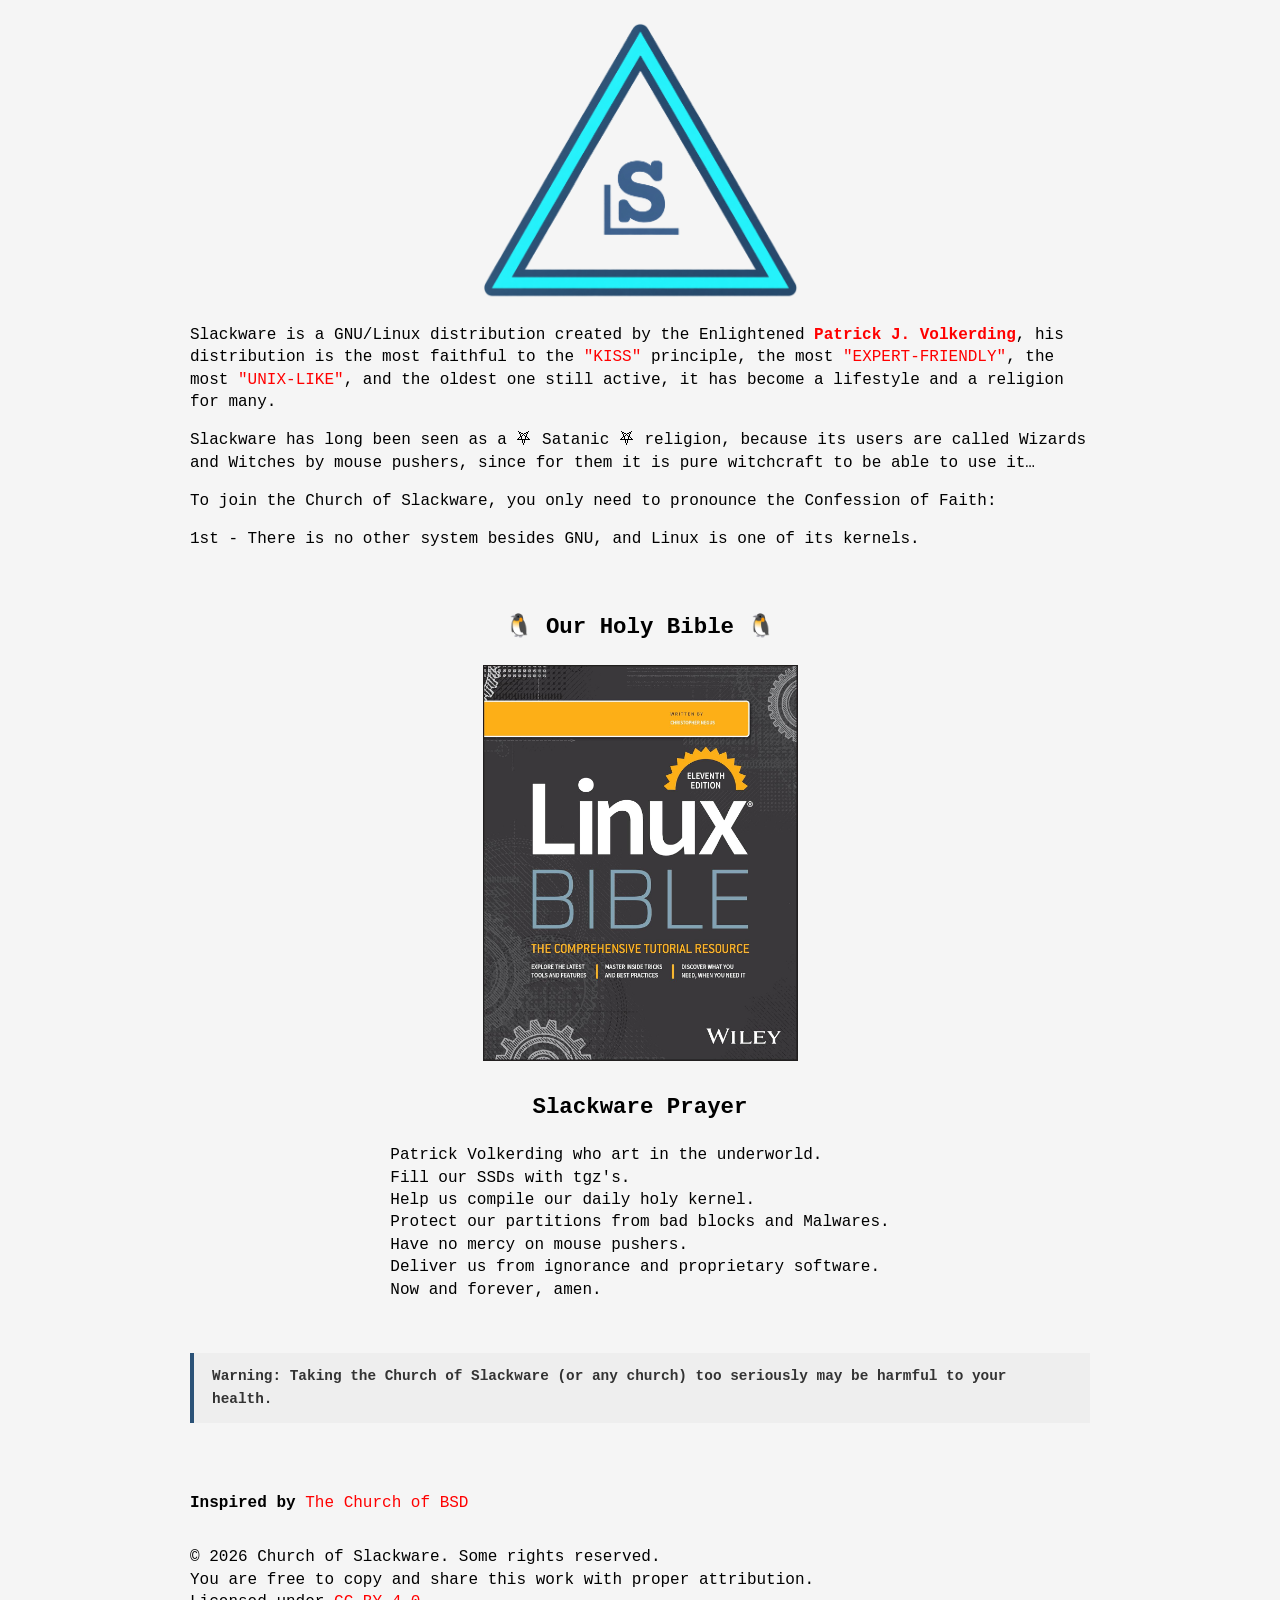
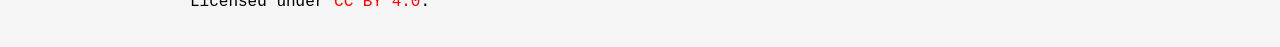
<file: index.html>
<!DOCTYPE html>
<html lang="en">
<head>
    <meta charset="UTF-8">
    <meta name="viewport" content="width=device-width, initial-scale=1.0">
    <link rel="stylesheet" href="style.css">
    <title>Church of Slackware</title>
</head>
<body>
    <br>

    <div class="c">
        <img src="logo-church-of-slackware.png" style="width: 35%;">
    </div>

    <p>
        Slackware is a GNU/Linux distribution created by the Enlightened
        <a href="https://en.wikipedia.org/wiki/Patrick_Volkerding" target="_blank"><strong>Patrick J. Volkerding</strong></a>,
        his distribution is the most faithful to the
        <a href="kiss.html" target="_blank">"KISS"</a> principle, the most
        <a href="kiss.html" target="_blank">"EXPERT-FRIENDLY"</a>, the most
        <a href="kiss.html" target="_blank">"UNIX-LIKE"</a>, and the oldest one still active,
        it has become a lifestyle and a religion for many.
    </p>

    <p>
        Slackware has long been seen as a ⛧ Satanic ⛧ religion, because its users
        are called Wizards and Witches by mouse pushers, since for them it is
        pure witchcraft to be able to use it…
    </p>

    <p>To join the Church of Slackware, you only need to pronounce the Confession of Faith:</p>

    <p>1st - There is no other system besides GNU, and Linux is one of its kernels.</p>

    <br>

    <div class="c">
        <h1>🐧 Our Holy Bible 🐧</h1>
        <div>
            <img src="Linux_Bible.png" style="width: 35%;">
        </div>
    </div>

    <div class="c">
        <h1><strong>Slackware Prayer</strong></h1>
    </div>

    <div style="text-align: center;">
        <div style="display: inline-block; text-align: left;">
            Patrick Volkerding who art in the underworld.<br />
            Fill our SSDs with tgz's.<br />
            Help us compile our daily holy kernel.<br />
            Protect our partitions from bad blocks and Malwares.<br />
            Have no mercy on mouse pushers.<br />
            Deliver us from ignorance and proprietary software.<br />
            Now and forever, amen.
        </div>
    </div>

    <br />

    <div class="scrollbox">
        <p><strong>Warning: Taking the Church of Slackware (or any church) too seriously may be harmful to your health.</strong></p>
    </div>

    <br />

    <p>
        <strong>Inspired by</strong>
        <a href="http://www.unixprogram.com/churchofbsd/" target="_blank"> The Church of BSD</a>
    </p>

    <footer>
        <p>
            © 2026 Church of Slackware. Some rights reserved.<br>
            You are free to copy and share this work with proper attribution.<br>
            Licensed under
            <a href="https://creativecommons.org/licenses/by/4.0/" target="_blank">CC BY 4.0</a>.
        </p>
    </footer>

</body>
</html>
</file>
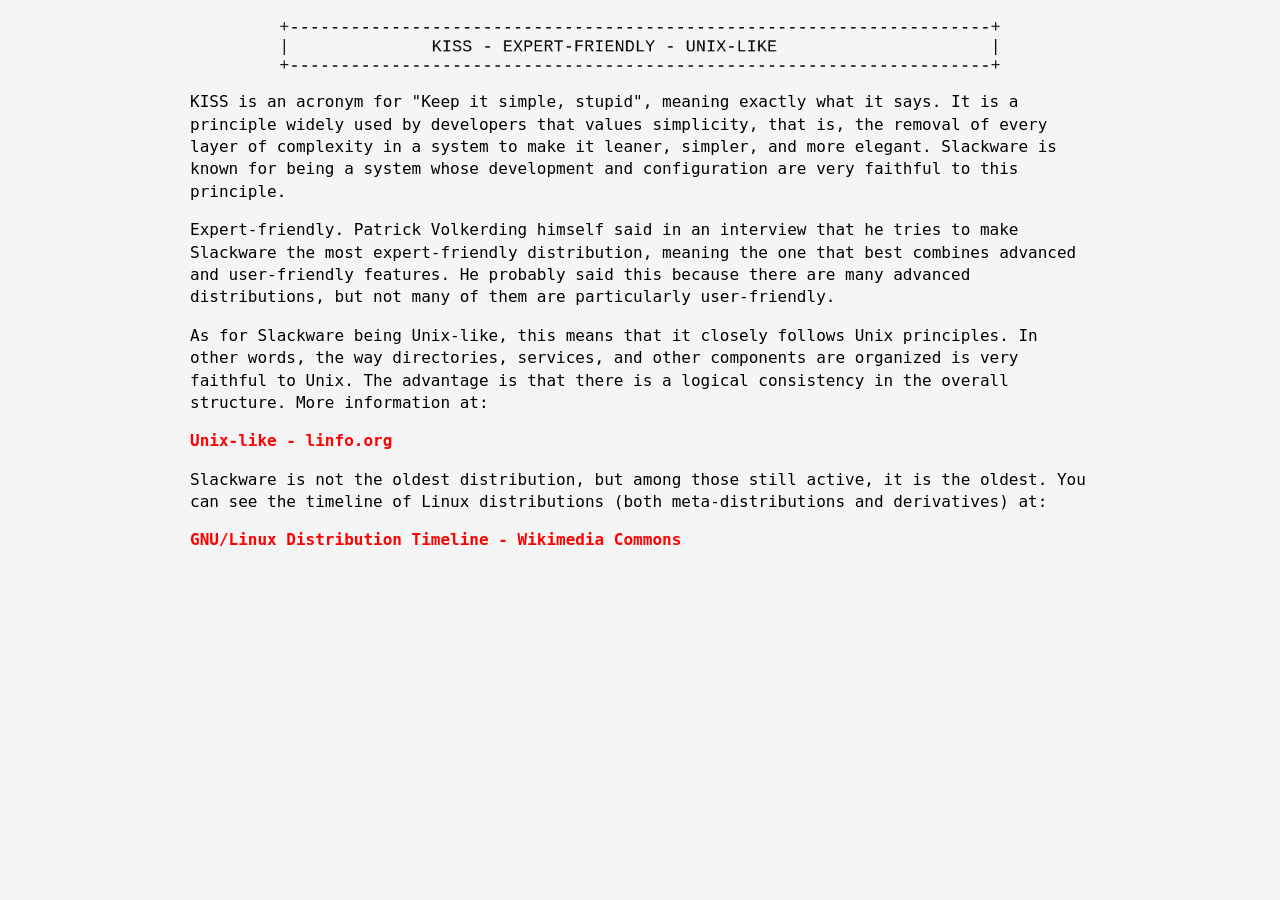
<file: kiss.html>
<!DOCTYPE html>
<html lang="en">
<head>
    <meta charset="UTF-8">
    <meta name="viewport" content="width=device-width, initial-scale=1.0">
    <link rel="stylesheet" href="style.css">
    <title>KISS</title>
</head>
<body>
    <br>

    <div class="c">
        <img src="info.png" style="width: 80%;">
    </div>

    <p>
        KISS is an acronym for "Keep it simple, stupid", meaning exactly what
        it says. It is a principle widely used by developers that values
        simplicity, that is, the removal of every layer of complexity in a
        system to make it leaner, simpler, and more elegant. Slackware is known
        for being a system whose development and configuration are very faithful
        to this principle.
    </p>

    <p>
        Expert-friendly. Patrick Volkerding himself said in an interview that
        he tries to make Slackware the most expert-friendly distribution, meaning
        the one that best combines advanced and user-friendly features.
        He probably said this because there are many advanced distributions,
        but not many of them are particularly user-friendly.
    </p>

    <p>
        As for Slackware being Unix-like, this means that it closely follows
        Unix principles. In other words, the way directories, services, and
        other components are organized is very faithful to Unix.
        The advantage is that there is a logical consistency in the overall
        structure. More information at:
    </p>

    <a href="http://www.linfo.org/unix-like.html" target="_blank">
        <strong>Unix-like - linfo.org</strong>
    </a>

    <p>
        Slackware is not the oldest distribution, but among those still active,
        it is the oldest. You can see the timeline of Linux distributions
        (both meta-distributions and derivatives) at:
    </p>

    <a href="https://commons.wikimedia.org/wiki/File:Linux_Distribution_Timeline.svg" target="_blank">
    <strong>GNU/Linux Distribution Timeline - Wikimedia Commons</strong>
    </a>

</body>
</html>
</file>
<file: style.css>
body {
    background-color: #f5f5f5;
    color: black;
    font-family: monospace, sans-serif, serif;
    line-height: 1.4em;
    margin: 0 auto;
    max-width: 900px;
    padding: 0 20px 20px 20px;
}

nav {
    margin-top: 1em;
}

a {
    color: red;
    text-decoration: none;
}

a:hover {
    color: red;
    text-decoration: underline;
}

a:visited {
    color: purple;
}

ol {
    column-count: 2;
}

h1 {
    color: black;
    display: inline-block;
    font-size: 1.4em;
    line-height: 1.1em;
    margin-bottom: .6em;
    padding: .5em;
    text-transform: capitalize;
}

h2 {
    padding-top: .5em;
    font-size: 1.2em;
    text-transform: uppercase;
}

h3 {
    font-size: 1.1em;
    padding-top: .5em;
}

mark {
    background-color: red;
}

img {
    height: auto;
    max-width: 100%;
}

.img_just {
    float: right;
}

hr {
    background: lightgray;
    border: 0;
    height: 5px;
    margin: 1em 0;
}

footer {
    margin-top: 2em;
}

.container {
    margin-top: 200px;
}

blockquote {
    background-color: #f5f5f5;
    border-left: 5px solid black;
    color: black;
    font-family: monospace, sans-serif, serif;
    font-size: 100%;
    font-style: italic;
    margin: 2rem 0;
    padding: 1em;
}

.scrollbox {
    background-color: #eeeeee;
    color: #333333;
    border-left: 4px solid #2b5277;
    padding: 12px 18px;
    margin: 30px 0;
    font-size: 0.9em;
    line-height: 1.6;
    white-space: normal;
}

.scrollbox p {
    margin: 0;
}

pre {
    display: block;
    padding: 9.5px;
    margin: 0 0 10px;
    font-size: 13px;
    line-height: 1.42857143;
    color: #333;
    word-break: break-all;
    word-wrap: break-word;
    background-color: #f5f5f5;
    border: 1px solid #ccc;
    border-radius: 4px;
}

.c {
    text-align: center;
}

.l {
    text-align: left;
}

.r {
    text-align: right;
}

.j {
    text-align: justify;
}

/* Mobile devices */

@media (max-width: 600px) {
    body {
        padding: 0 15px 20px;
    }

    ol {
        column-count: 1;
    }

    .scrollbox {
        padding: 12px;
    }
}
</file>
